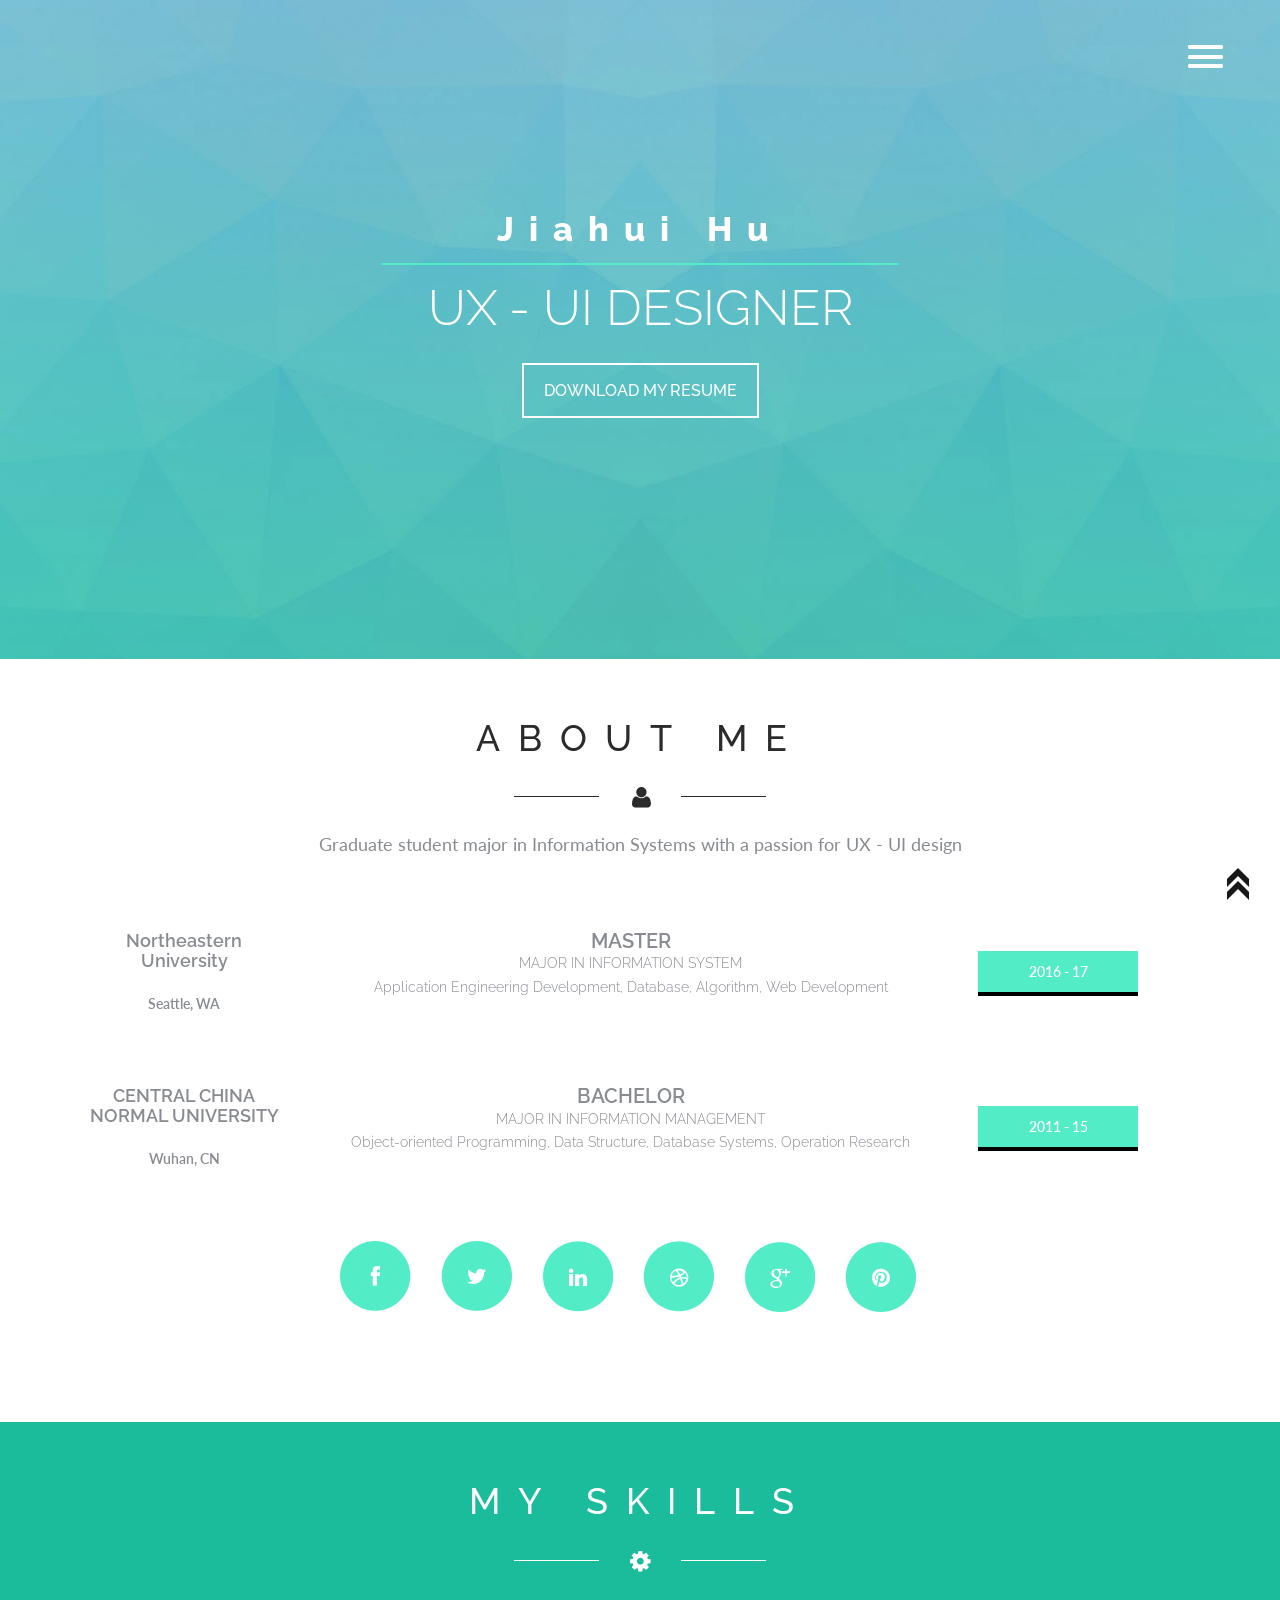
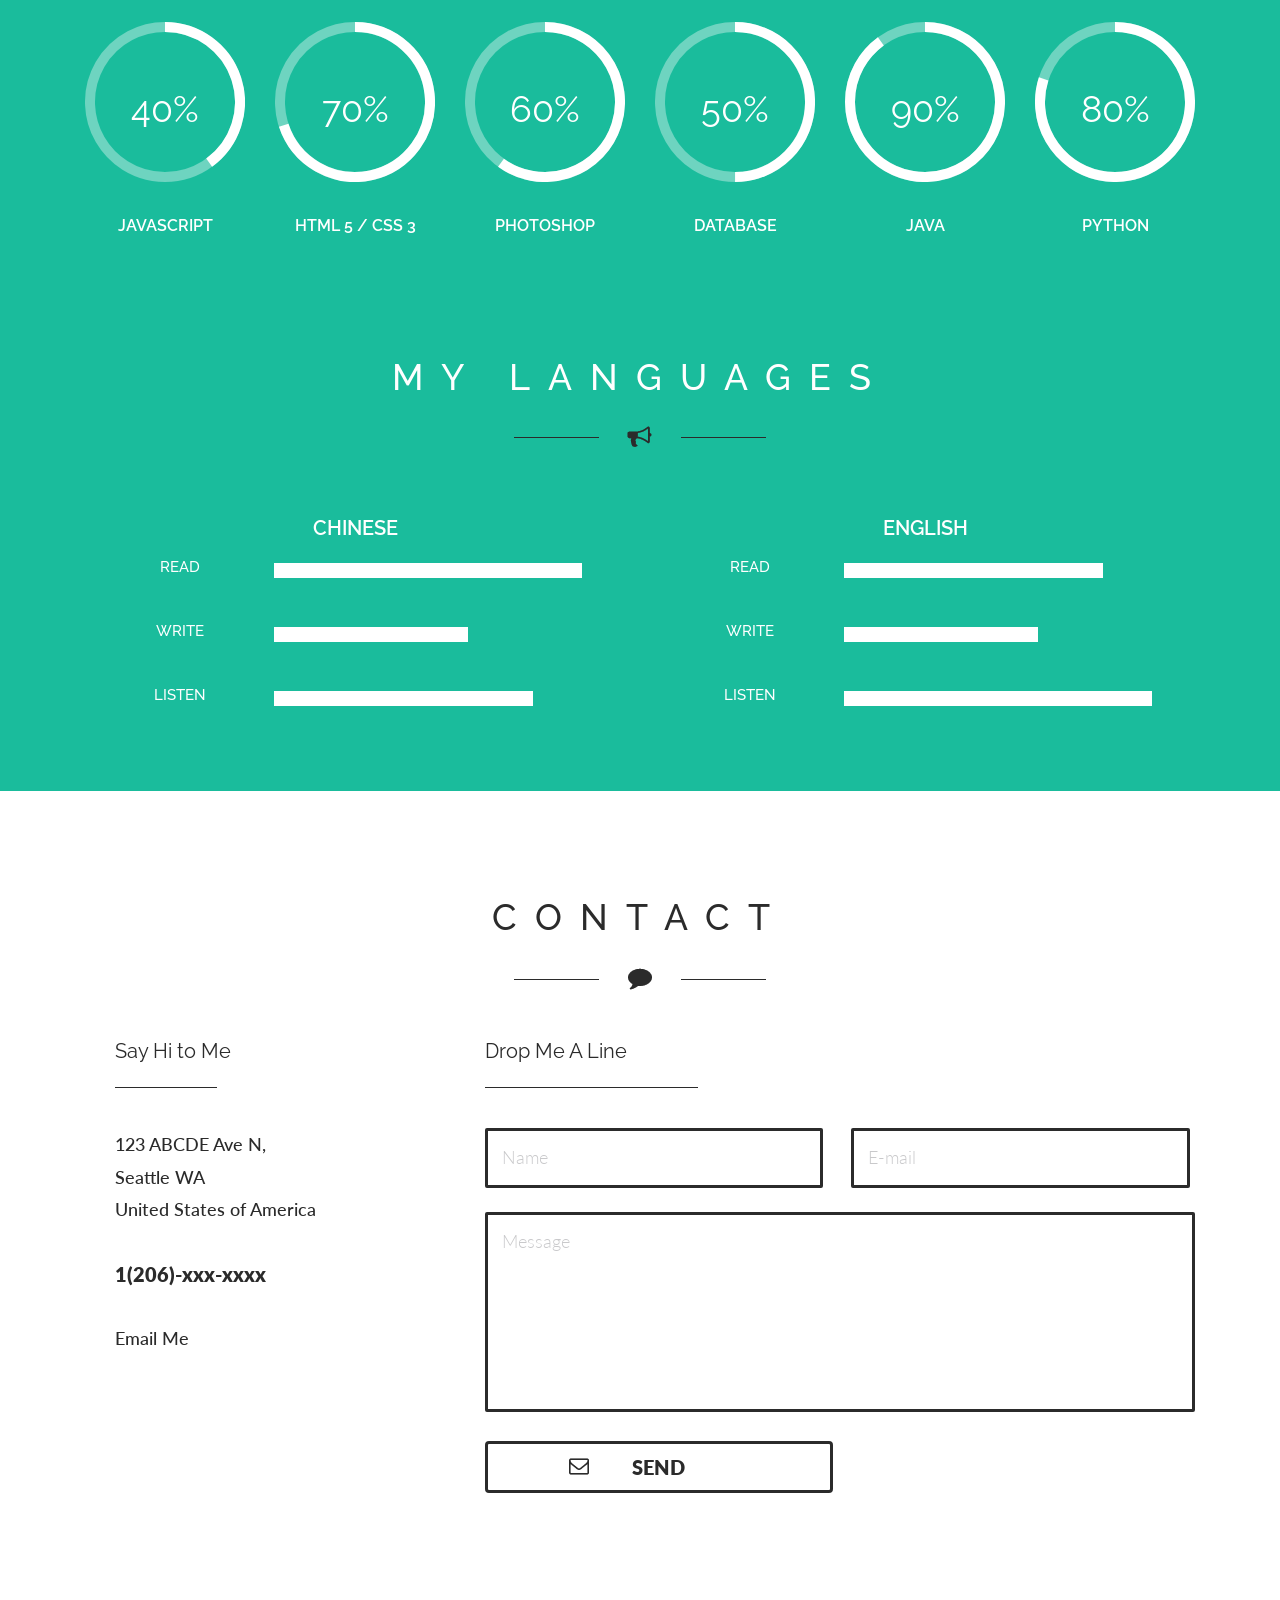
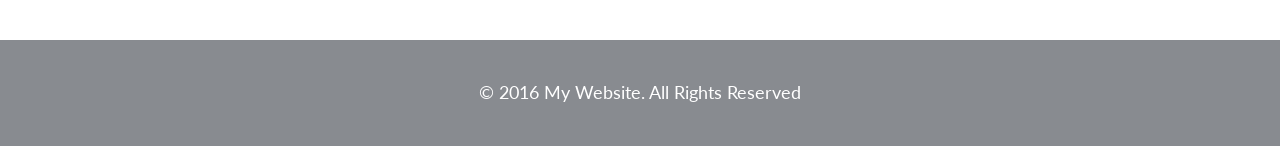
<file: index.html>
<!DOCTYPE html>
<html>
<head>
	<title>My Website</title>
	<!--fonts-->
		<link href='http://fonts.googleapis.com/css?family=Raleway:400,100,200,300,500,600,700,800,900' rel='stylesheet' type='text/css'>
		<link href='http://fonts.googleapis.com/css?family=Lato:100,300,400,700,900,100italic,300italic,400italic,700italic,900italic' rel='stylesheet' type='text/css'>
	<!--//fonts-->
		<link href="css/bootstrap.css" rel="stylesheet" type="text/css" media="all" />
		<link href="css/style.css" rel="stylesheet" type="text/css" media="all" />
	<!-- for-mobile-apps -->
		<meta name="viewport" content="width=device-width, initial-scale=1">
		<meta http-equiv="Content-Type" content="text/html; charset=utf-8" />
		<meta name="keywords" content="Kong Responsive web template, Bootstrap Web Templates, Flat Web Templates, Andriod Compatible web template, 
		Smartphone Compatible web template, free webdesigns for Nokia, Samsung, LG, SonyErricsson, Motorola web design" />
		<script type="application/x-javascript"> addEventListener("load", function() { setTimeout(hideURLbar, 0); }, false); function hideURLbar(){ window.scrollTo(0,1); } </script>
	<!-- //for-mobile-apps -->
	<!-- js -->
		<script type="text/javascript" src="js/jquery.min.js"></script>
	<!-- js -->
	<!-- start-smooth-scrolling -->
		<script type="text/javascript" src="js/move-top.js"></script>
		<script type="text/javascript" src="js/easing.js"></script>
		<script type="text/javascript">
			jQuery(document).ready(function($) {
				$(".scroll").click(function(event){		
					event.preventDefault();
					$('html,body').animate({scrollTop:$(this.hash).offset().top},1000);
				});
			});
		</script>
	<!-- start-smooth-scrolling -->

</head>
<body>
<!-- banner -->
<div class="banner" id="home">
	<div class="container"> 
		<div class="top-header row">
			<script src="js/classie.js"></script>
			<div class="top-nav">
				<div class="nav-icon">
					    <a href="#" class="right_bt" id="activator"><span> </span> </a>
				</div>
				<div class="box" id="box">
					<div class="box_content">        					                         
						<div class="box_content_center">
							<div class="form_content">
								<div class="menu_box_list">
									<ul>
										<li><a class="scroll" href="#home"><span>home</span></a></li>
										<li><a class="scroll" href="#about"><span>about</span></a></li>
										<li><a class="scroll" href="#skill"><span>skill</span></a></li>
										<li><a class="scroll" href="#contact"><span>Contact</span></a></li>
										<div class="clearfix"> </div>
									</ul>
								</div>
								<a class="boxclose" id="boxclose"> <span> </span></a>
							</div>                                  
						</div> 	
					</div> 
				</div>       	  
			</div>
			<!---start-click-drop-down-menu----->
			        <!----start-dropdown--->
			         <script type="text/javascript">
						var $ = jQuery.noConflict();
							$(function() {
								$('#activator').click(function(){
									$('#box').animate({'top':'0px'},900);
								});
								$('#boxclose').click(function(){
								$('#box').animate({'top':'-1000px'},900);
								});
							});
							$(document).ready(function(){
							//Hide (Collapse) the toggle containers on load
							$(".toggle_container").hide(); 
							//Switch the "Open" and "Close" state per click then slide up/down (depending on open/close state)
							$(".trigger").click(function(){
								$(this).toggleClass("active").next().slideToggle("slow");
									return false; //Prevent the browser jump to the link anchor
							});
												
						});
					</script>
			<!---//End-click-drop-down-menu----->
			<div class="clearfix"> </div>
		</div>
		<div class="banner-info">
			<div class="banner-middle">
				<h1>Jiahui Hu</h1>
				<div class="border"></div>
				<h2>UX - UI DESIGNER</h2>
				<a href="https://github.com/JiahuiNEU2016/JiahuiNEU2016.github.io/blob/master/Resume_JiahuiHu_1.1.pdf" download = "JiahuiResume.pdf">DOWNLOAD MY RESUME</a>
			</div>
			<div class="clearfix"></div>
		</div>
	</div>
</div>
<!--/header-banner-->
<!--about-->
<div class="about text-center" id="about">
	<div class="container">
		<h3>ABOUT ME</h3>
		<div class="strip text-center"><img src="images/about.png" alt=" "/></div>
		<p>Graduate student major in Information Systems with a passion for UX - UI design</p>
		<div class="details">
			<div class="col-md-3 city">
				<h5>Northeastern University</h5>
				<p>Seattle, WA</p>
			</div>
			<div class="col-md-7 college">
				<h4>MASTER</h4>
				<h5>MAJOR IN INFORMATION SYSTEM</h5>
				<h5>Application Engineering Development, Database, Algorithm, Web Development</h5>
			</div>
			<div class="col-md-2 date">
				<p>2016 - 17</p>
			</div>
			<div class="clearfix"></div>
		</div>
		<div class="details">
			<div class="col-md-3 city">
				<h5>CENTRAL CHINA NORMAL UNIVERSITY</h5>
				<p>Wuhan, CN</p>
			</div>
			<div class="col-md-7 college">
				<h4>BACHELOR</h4>
				<h5>MAJOR IN INFORMATION MANAGEMENT</h5>
				<h5>Object-oriented Programming, Data Structure, Database Systems, Operation Research</h5>
			</div>
			<div class="col-md-2 date">
				<p>2011 - 15</p>
			</div>
			<div class="clearfix"></div>
		</div>
		<ul>
			<li><a class="fb" href="http://www.facebook.com"></a></li>
			<li><a class="twit" href="http://www.twitter.com"></a></li>
			<li><a class="in" href="http://www.linkedin.com"></a></li>
			<li><a class="drib" href="https://dribbble.com/"></a></li>
			<li><a class="goog" href="https://plus.google.com/"></a></li>
			<li><a class="pin" href="https://www.pinterest.com/"></a></li>
		</ul>
	</div>
</div>
<!--//about-->
<div class="about-back"></div>
<!--my skill-->
<div class="my-skills text-center" id = "skill">
	<div class="container">
		<h3>MY SKILLS</h3>
		<div class="strip text-center"><img src="images/skill.png" alt=" "/></div>
		<div class="skill-grids">
					<div class="col-md-2 skills-grid text-center">
						<div class="circle" id="circles-1"></div>
						<p>JAVASCRIPT</p>
					</div>
					<div class="col-md-2 skills-grid text-center">
						<div class="circle" id="circles-4"></div>
						<p>HTML 5 / CSS 3</p>
					</div>
					<div class="col-md-2 skills-grid text-center">
						<div class="circle" id="circles-3"></div>
						<p>PHOTOSHOP</p>
					</div>
					<div class="col-md-2 skills-grid text-center">
						<div class="circle" id="circles-2"></div>
						<p>DATABASE</p>
					</div>
					<div class="col-md-2 skills-grid text-center">
						<div class="circle" id="circles-6"></div>
						<p>JAVA</p>
					</div>
					<div class="col-md-2 skills-grid text-center">
						<div class="circle" id="circles-5"></div>
						<p>PYTHON</p>
					</div>
					<div class="clearfix"> </div>
				 <script type="text/javascript" src="js/circles.js"></script>
					         <script>
								var colors = [
										['#6ed4c0', '#ffffff'], ['#6ed4c0', '#ffffff'], ['#6ed4c0', '#ffffff'], ['#6ed4c0', '#ffffff'], ['#6ed4c0', '#ffffff'], ['#6ed4c0', '#ffffff']
									];
								for (var i = 1; i <= 7; i++) {
									var child = document.getElementById('circles-' + i),
										percentage = 30 + (i * 10);

									Circles.create({
										id:         child.id,
										percentage: percentage,
										radius:     80,
										width:      10,
										number:   	percentage / 1,
										text:       '%',
										colors:     colors[i - 1]
									});
								}

				</script>
		</div>
	</div>	
</div>
<div class="my-skills text-center">
	<div class="container">
		<h3>MY LANGUAGES</h3>
		<div class="strip text-center"><img src="images/lan.png" alt=" "/></div>
		<div class="skill-grids">


			<div class="col-md-6 skills-grid">
				<h5>CHINESE</h5>
				<div class="lists">
					<div class="sub">
						<h5>Read</h5>
						<div class="progressy4"><p></p></div>
						<div class="clearfix"></div>
					</div>
					<div class="sub">
						<h5>Write</h5>
						<div class="progressy2"><p></p></div>
						<div class="clearfix"></div>
					</div>
					<div class="sub">
						<h5>Listen</h5>
						<div class="progressy3"><p></p></div>
						<div class="clearfix"></div>
					</div>
				</div>
			</div>


			<div class="col-md-6 skills-grid">
				<h5>ENGLISH</h5>
				<div class="lists">
					<div class="sub">
						<h5>Read</h5>
						<div class="progressy3"><p></p></div>
						<div class="clearfix"></div>
					</div>
					<div class="sub">
						<h5>Write</h5>
						<div class="progressy2"><p></p></div>
						<div class="clearfix"></div>
					</div>
					<div class="sub">
						<h5>Listen</h5>
						<div class="progressy4"><p></p></div>
						<div class="clearfix"></div>
					</div>
				</div>
			</div>


		</div>
	</div>
</div>
<!--//my skill-->
<div class="my-skill-back"></div>

<!--contact-->
<div class="contact" id="contact">
	<div class="container">
		<div class="contact-info text-center">
			<h3>CONTACT</h3>
			<div class="strip text-center"><img src="images/con1.png" alt=" "/></div>
		</div>
		<div class="contact-grids">
			<div class="col-md-4 contact-left">
				<h3>Say Hi to Me</h3>
				<div class="stripb"></div>
				<ul>
					<li>123 ABCDE Ave N, </li>
					<li>Seattle WA </li>
					<li>United States of America</li>
					<li>1(206)-xxx-xxxx</li>
					<li><a href="mailto:jiahuihu0425@gmail.com">Email Me</a></li>
				</ul>
			</div>
			<div class="col-md-8 contact-right">
				<h3>Drop Me A Line</h3>
				<div class="stripb"></div>
				<form>
					<input type="text" value="Name" onfocus="this.value = '';" onblur="if (this.value == '') {this.value = 'Name';}" required="">
					<input type="text" value="E-mail" onfocus="this.value = '';" onblur="if (this.value == '') {this.value = 'E-mail';}" required="">
					<textarea type="text" onfocus="this.value = '';" onblur="if (this.value == '') {this.value = 'Message';}" required="">Message</textarea>
					<input type="submit" value="SEND">
				</form>
			</div>
			<div class="clearfix"></div>
		</div>
	</div>
</div>
<!--//contact-->
<div class="footer-top"></div>

<!--footer-->
<div class="footer">
	<div class="container">
		<p>© 2016 My Website. All Rights Reserved</p>
	</div>
</div>
<!--//footer-->
<!-- here stars scrolling icon -->
	<script type="text/javascript">
		$(document).ready(function() {
			/*
				var defaults = {
				containerID: 'toTop', // fading element id
				containerHoverID: 'toTopHover', // fading element hover id
				scrollSpeed: 1200,
				easingType: 'linear' 
				};
			*/
								
			$().UItoTop({ easingType: 'easeOutQuart' });
								
			});
	</script>
<!-- //here ends scrolling icon -->
</body>
</html>
</file>
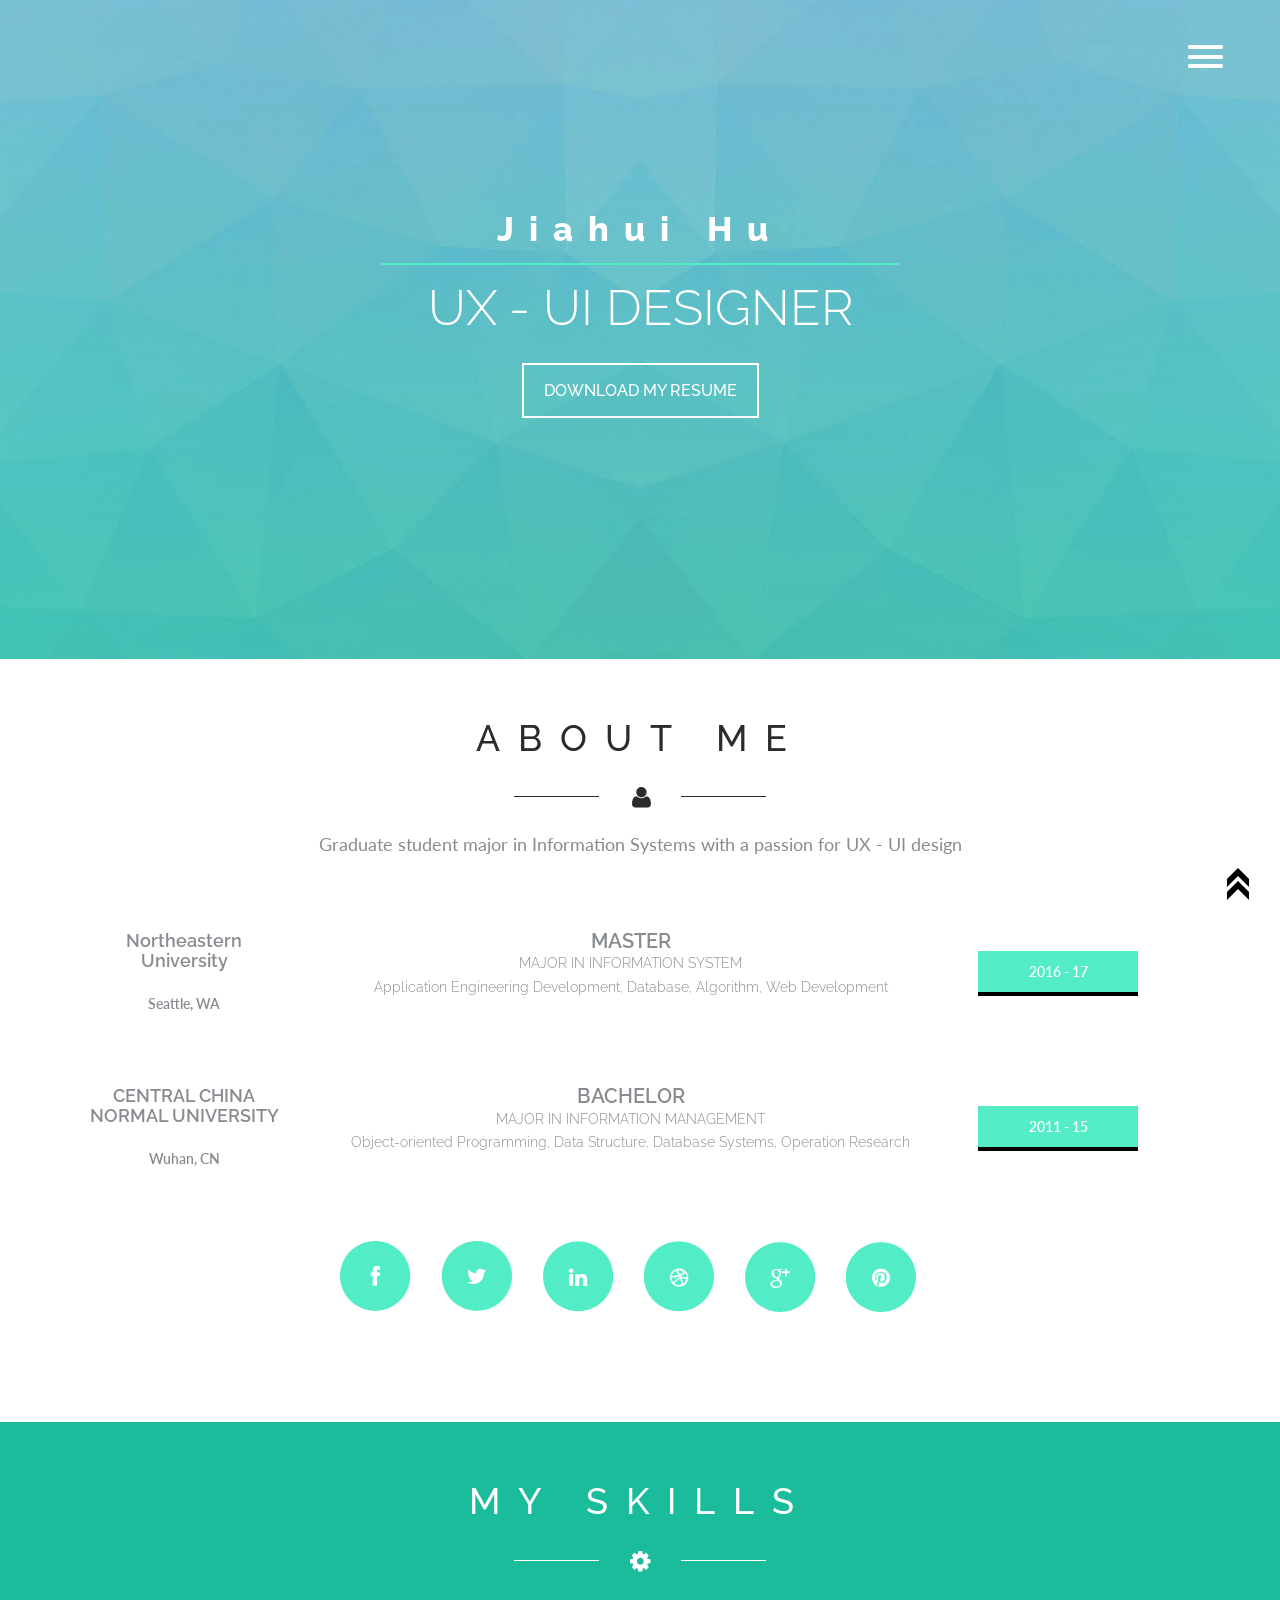
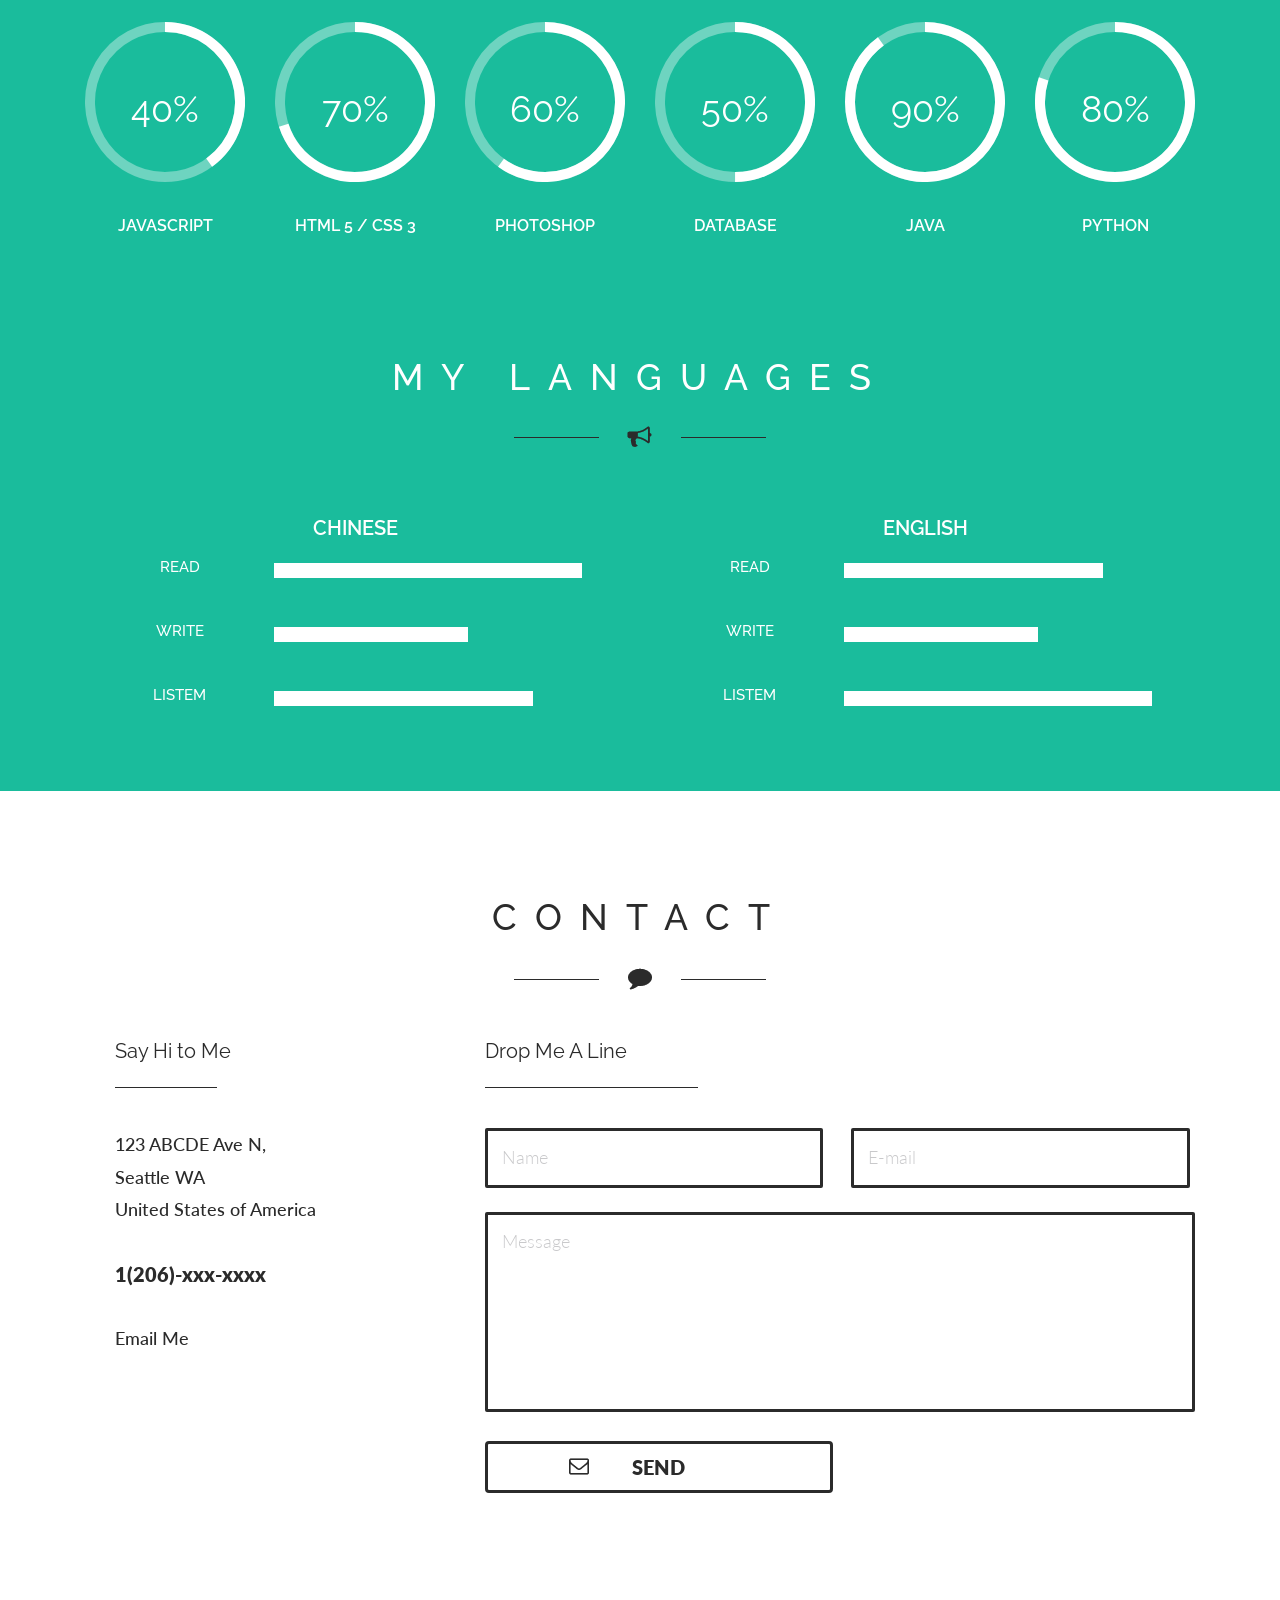
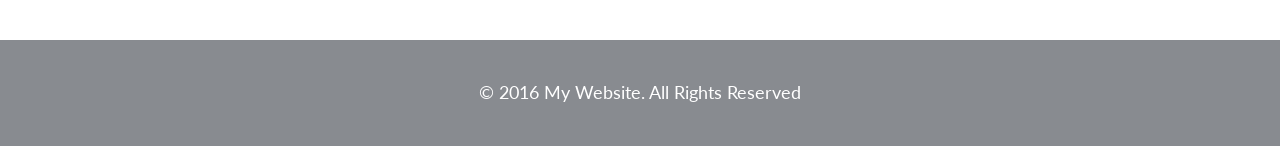
<file: html/index.html>
<!DOCTYPE html>
<html>
<head>
	<title>My Website</title>
	<!--fonts-->
		<link href='http://fonts.googleapis.com/css?family=Raleway:400,100,200,300,500,600,700,800,900' rel='stylesheet' type='text/css'>
		<link href='http://fonts.googleapis.com/css?family=Lato:100,300,400,700,900,100italic,300italic,400italic,700italic,900italic' rel='stylesheet' type='text/css'>
	<!--//fonts-->
		<link href="css/bootstrap.css" rel="stylesheet" type="text/css" media="all" />
		<link href="css/style.css" rel="stylesheet" type="text/css" media="all" />
	<!-- for-mobile-apps -->
		<meta name="viewport" content="width=device-width, initial-scale=1">
		<meta http-equiv="Content-Type" content="text/html; charset=utf-8" />
		<meta name="keywords" content="Kong Responsive web template, Bootstrap Web Templates, Flat Web Templates, Andriod Compatible web template, 
		Smartphone Compatible web template, free webdesigns for Nokia, Samsung, LG, SonyErricsson, Motorola web design" />
		<script type="application/x-javascript"> addEventListener("load", function() { setTimeout(hideURLbar, 0); }, false); function hideURLbar(){ window.scrollTo(0,1); } </script>
	<!-- //for-mobile-apps -->
	<!-- js -->
		<script type="text/javascript" src="js/jquery.min.js"></script>
	<!-- js -->
	<!-- start-smooth-scrolling -->
		<script type="text/javascript" src="js/move-top.js"></script>
		<script type="text/javascript" src="js/easing.js"></script>
		<script type="text/javascript">
			jQuery(document).ready(function($) {
				$(".scroll").click(function(event){		
					event.preventDefault();
					$('html,body').animate({scrollTop:$(this.hash).offset().top},1000);
				});
			});
		</script>
	<!-- start-smooth-scrolling -->

</head>
<body>
<!-- banner -->
<div class="banner" id="home">
	<div class="container"> 
		<div class="top-header row">
			<script src="js/classie.js"></script>
			<div class="top-nav">
				<div class="nav-icon">
					    <a href="#" class="right_bt" id="activator"><span> </span> </a>
				</div>
				<div class="box" id="box">
					<div class="box_content">        					                         
						<div class="box_content_center">
							<div class="form_content">
								<div class="menu_box_list">
									<ul>
										<li><a class="scroll" href="#home"><span>home</span></a></li>
										<li><a class="scroll" href="#about"><span>about</span></a></li>
										<li><a class="scroll" href="#skill"><span>skill</span></a></li>
										<li><a class="scroll" href="#contact"><span>Contact</span></a></li>
										<div class="clearfix"> </div>
									</ul>
								</div>
								<a class="boxclose" id="boxclose"> <span> </span></a>
							</div>                                  
						</div> 	
					</div> 
				</div>       	  
			</div>
			<!---start-click-drop-down-menu----->
			        <!----start-dropdown--->
			         <script type="text/javascript">
						var $ = jQuery.noConflict();
							$(function() {
								$('#activator').click(function(){
									$('#box').animate({'top':'0px'},900);
								});
								$('#boxclose').click(function(){
								$('#box').animate({'top':'-1000px'},900);
								});
							});
							$(document).ready(function(){
							//Hide (Collapse) the toggle containers on load
							$(".toggle_container").hide(); 
							//Switch the "Open" and "Close" state per click then slide up/down (depending on open/close state)
							$(".trigger").click(function(){
								$(this).toggleClass("active").next().slideToggle("slow");
									return false; //Prevent the browser jump to the link anchor
							});
												
						});
					</script>
			<!---//End-click-drop-down-menu----->
			<div class="clearfix"> </div>
		</div>
		<div class="banner-info">
			<div class="banner-middle">
				<h1>Jiahui Hu</h1>
				<div class="border"></div>
				<h2>UX - UI DESIGNER</h2>
				<a href="#">DOWNLOAD MY RESUME</a>
			</div>
			<div class="clearfix"></div>
		</div>
	</div>
</div>
<!--/header-banner-->
<!--about-->
<div class="about text-center" id="about">
	<div class="container">
		<h3>ABOUT ME</h3>
		<div class="strip text-center"><img src="images/about.png" alt=" "/></div>
		<p>Graduate student major in Information Systems with a passion for UX - UI design</p>
		<div class="details">
			<div class="col-md-3 city">
				<h5>Northeastern University</h5>
				<p>Seattle, WA</p>
			</div>
			<div class="col-md-7 college">
				<h4>MASTER</h4>
				<h5>MAJOR IN INFORMATION SYSTEM</h5>
				<h5>Application Engineering Development, Database, Algorithm, Web Development</h5>
			</div>
			<div class="col-md-2 date">
				<p>2016 - 17</p>
			</div>
			<div class="clearfix"></div>
		</div>
		<div class="details">
			<div class="col-md-3 city">
				<h5>CENTRAL CHINA NORMAL UNIVERSITY</h5>
				<p>Wuhan, CN</p>
			</div>
			<div class="col-md-7 college">
				<h4>BACHELOR</h4>
				<h5>MAJOR IN INFORMATION MANAGEMENT</h5>
				<h5>Object-oriented Programming, Data Structure, Database Systems, Operation Research</h5>
			</div>
			<div class="col-md-2 date">
				<p>2011 - 15</p>
			</div>
			<div class="clearfix"></div>
		</div>
		<ul>
			<li><a class="fb" href="http://www.facebook.com"></a></li>
			<li><a class="twit" href="http://www.twitter.com"></a></li>
			<li><a class="in" href="http://www.linkedin.com"></a></li>
			<li><a class="drib" href="https://dribbble.com/"></a></li>
			<li><a class="goog" href="https://plus.google.com/"></a></li>
			<li><a class="pin" href="https://www.pinterest.com/"></a></li>
		</ul>
	</div>
</div>
<!--//about-->
<div class="about-back"></div>
<!--my skill-->
<div class="my-skills text-center" id = "skill">
	<div class="container">
		<h3>MY SKILLS</h3>
		<div class="strip text-center"><img src="images/skill.png" alt=" "/></div>
		<div class="skill-grids">
					<div class="col-md-2 skills-grid text-center">
						<div class="circle" id="circles-1"></div>
						<p>JAVASCRIPT</p>
					</div>
					<div class="col-md-2 skills-grid text-center">
						<div class="circle" id="circles-4"></div>
						<p>HTML 5 / CSS 3</p>
					</div>
					<div class="col-md-2 skills-grid text-center">
						<div class="circle" id="circles-3"></div>
						<p>PHOTOSHOP</p>
					</div>
					<div class="col-md-2 skills-grid text-center">
						<div class="circle" id="circles-2"></div>
						<p>DATABASE</p>
					</div>
					<div class="col-md-2 skills-grid text-center">
						<div class="circle" id="circles-6"></div>
						<p>JAVA</p>
					</div>
					<div class="col-md-2 skills-grid text-center">
						<div class="circle" id="circles-5"></div>
						<p>PYTHON</p>
					</div>
					<div class="clearfix"> </div>
				 <script type="text/javascript" src="js/circles.js"></script>
					         <script>
								var colors = [
										['#6ed4c0', '#ffffff'], ['#6ed4c0', '#ffffff'], ['#6ed4c0', '#ffffff'], ['#6ed4c0', '#ffffff'], ['#6ed4c0', '#ffffff'], ['#6ed4c0', '#ffffff']
									];
								for (var i = 1; i <= 7; i++) {
									var child = document.getElementById('circles-' + i),
										percentage = 30 + (i * 10);

									Circles.create({
										id:         child.id,
										percentage: percentage,
										radius:     80,
										width:      10,
										number:   	percentage / 1,
										text:       '%',
										colors:     colors[i - 1]
									});
								}

				</script>
		</div>
	</div>	
</div>
<div class="my-skills text-center">
	<div class="container">
		<h3>MY LANGUAGES</h3>
		<div class="strip text-center"><img src="images/lan.png" alt=" "/></div>
		<div class="skill-grids">


			<div class="col-md-6 skills-grid">
				<h5>CHINESE</h5>
				<div class="lists">
					<div class="sub">
						<h5>Read</h5>
						<div class="progressy4"><p></p></div>
						<div class="clearfix"></div>
					</div>
					<div class="sub">
						<h5>Write</h5>
						<div class="progressy2"><p></p></div>
						<div class="clearfix"></div>
					</div>
					<div class="sub">
						<h5>Listem</h5>
						<div class="progressy3"><p></p></div>
						<div class="clearfix"></div>
					</div>
				</div>
			</div>


			<div class="col-md-6 skills-grid">
				<h5>ENGLISH</h5>
				<div class="lists">
					<div class="sub">
						<h5>Read</h5>
						<div class="progressy3"><p></p></div>
						<div class="clearfix"></div>
					</div>
					<div class="sub">
						<h5>Write</h5>
						<div class="progressy2"><p></p></div>
						<div class="clearfix"></div>
					</div>
					<div class="sub">
						<h5>Listem</h5>
						<div class="progressy4"><p></p></div>
						<div class="clearfix"></div>
					</div>
				</div>
			</div>


		</div>
	</div>
</div>
<!--//my skill-->
<div class="my-skill-back"></div>

<!--contact-->
<div class="contact" id="contact">
	<div class="container">
		<div class="contact-info text-center">
			<h3>CONTACT</h3>
			<div class="strip text-center"><img src="images/con1.png" alt=" "/></div>
		</div>
		<div class="contact-grids">
			<div class="col-md-4 contact-left">
				<h3>Say Hi to Me</h3>
				<div class="stripb"></div>
				<ul>
					<li>123 ABCDE Ave N, </li>
					<li>Seattle WA </li>
					<li>United States of America</li>
					<li>1(206)-xxx-xxxx</li>
					<li><a href="mailto:jiahuihu0425@gmail.com">Email Me</a></li>
				</ul>
			</div>
			<div class="col-md-8 contact-right">
				<h3>Drop Me A Line</h3>
				<div class="stripb"></div>
				<form>
					<input type="text" value="Name" onfocus="this.value = '';" onblur="if (this.value == '') {this.value = 'Name';}" required="">
					<input type="text" value="E-mail" onfocus="this.value = '';" onblur="if (this.value == '') {this.value = 'E-mail';}" required="">
					<textarea type="text" onfocus="this.value = '';" onblur="if (this.value == '') {this.value = 'Message';}" required="">Message</textarea>
					<input type="submit" value="SEND">
				</form>
			</div>
			<div class="clearfix"></div>
		</div>
	</div>
</div>
<!--//contact-->
<div class="footer-top"></div>

<!--footer-->
<div class="footer">
	<div class="container">
		<p>© 2016 My Website. All Rights Reserved</p>
	</div>
</div>
<!--//footer-->
<!-- here stars scrolling icon -->
	<script type="text/javascript">
		$(document).ready(function() {
			/*
				var defaults = {
				containerID: 'toTop', // fading element id
				containerHoverID: 'toTopHover', // fading element hover id
				scrollSpeed: 1200,
				easingType: 'linear' 
				};
			*/
								
			$().UItoTop({ easingType: 'easeOutQuart' });
								
			});
	</script>
<!-- //here ends scrolling icon -->
</body>
</html>
</file>
<file: css/style.css>
/*--
Author: W3layouts
Author URL: http://w3layouts.com
License: Creative Commons Attribution 3.0 Unported
License URL: http://creativecommons.org/licenses/by/3.0/
--*/
body{
	margin:0;
	font-family: 'Raleway', sans-serif;
}
body a{
	transition: 0.5s all ease;
	-webkit-transition: 0.5s all ease;
	-moz-transition: 0.5s all ease;
	-o-transition: 0.5s all ease;
	-ms-transition: 0.5s all ease;
}
h1,h2,h3,h4,h5,h6{
	margin:0;			   
}
p{
	margin:0;
}
ul,label{
	margin:0;
	padding:0;
}
body a:hover{
	text-decoration:none;
}
/*--header-menu--*/
button#showRightPush {
	background: none;
	border: none;
	color: #ffffff;
	
}
button#showRightPush img {
	padding-left: 8px;
}

/*--header--*/
.logo {
  float: left;
}
.top-nav{
	float:right;
	margin-top: 15px;
}
.top-header{
margin-top:50px;
}
.right_bt span{
	width: 37px;
    height: 25px;
	display: block;
	background: url(../images/menu.png) no-repeat 0px 0px;
}
.box{
	position:absolute;
	top:-1200px;
	width:100%;
	margin:auto;
	padding:0px;
	z-index:999999;
	text-align:center;
	left:0px;
 }
.box_content_center{
	background:rgba(0, 0, 0, 0.22);
}
a.boxclose{
	cursor: pointer;
	text-align: center;
	display: block;
	position: absolute;
	top: 19px;
	right: 290px;
 }
 #activator {
}
.menu_box_list{
	display: inline-block;
	padding:30px 0;
}
.menu_box_list ul li {
	display:inline-block;
	  margin: 0 10px;
}
.menu_box_list li a{
	color: #FFF;
	font-size: 16px;
	text-transform: uppercase;
	font-family: 'Lato', sans-serif;
	-webkit-transition: all 0.5s ease-in-out;
	-moz-transition: all 0.5s ease-in-out;
	-o-transition: all 0.5s ease-in-out;
	transition: all 0.5s ease-in-out;
	font-weight: 600;
}
.menu_box_list li a:hover{
	color:#000000;
	text-decoration: none;
}
.menu_box_list li a > i > img{
	vertical-align:middle;
}
.boxclose span{
	width:58px;
	height:73px;
	display:inline-block;
	background: url(../images/into.png) no-repeat 0px 0px;
}
/*--/header--*/
/*--banner--*/
.banner{
	background: url(../images/banner.jpg) no-repeat 0px 0px;
	background-size: cover;
	-webkit-background-size: cover;
	-moz-background-size: cover;
	-o-background-size: cover;
	text-align: center;
	min-height:750px;
}
.banner-info{
width:65%;
margin: 141px auto 0 auto;
}
.banner-middle h1{
font-size:34px;
font-weight:800;
color:#ffffff;
margin:35px 0 15px 0;
letter-spacing: 15px;
}
.banner-middle h2{
  font-size: 50px;
  font-weight: 300;
  color: #ffffff;
  margin: 15px 0 45px 0;
}
.banner-middle a{
text-decoration:none;
color:#ffffff;
font-size:16px;
font-weight:500;
padding:16px 20px;
border:2px solid #fff;
}
.banner-middle a:hover{
border:2px solid #000;
}
.banner-middle{
float:none;
}
.border {
  background: #52edc7;
  width: 70%;
  margin: 0 auto;
  padding: 1px;
}
/*--//banner--*/
/*--about--*/
.about{
padding:60px 0 25px 0;
}
.about h3{
margin:0;
color:#2b2b2b;
font-size:36px;
font-weight:500;
letter-spacing: 18px;
}
.strip{
  margin: 28px 0 0px 0;
}
.about p{
margin:20px 0 0 0;
color:#888b90;
font-size:18px;
font-family: 'Lato', sans-serif;
line-height:1.8em;
}
.details{
	margin-top:5em;
	margin-bottom: 5em;
}
.city{
	width:20%;
}
.city h5{
	color: #888b90;
	font-size:1.3em;
	font-weight:600;
}
.city p{
	color: #888b90;
	font-size:1em;
	font-weight:600;
}

.college{
	margin-right: 0em;
}
.college h4{
	color: #888b90;
	font-size:1.4em;
	font-weight:600;
}
.college h5{
	line-height:1.7em;
	color: #888b90;
	font-weight: 300;
}
.date p{
	color: #fff;
	font-size: 1em;
	font-weight: 600;
	background: #52edc7;
	padding: 8px 0px;
	text-align: center;
	border-bottom: 4px solid #000;
}
.about ul{
padding:0;
margin:45px 0 0 0;
}
.about ul li{
list-style-type:none;
display:inline-block;
margin-right:25px;
}
.about ul li a.fb{
background: url(../images/icons.png) no-repeat 0px 0px;
width:72px;
height:72px;
display:block;
}
.about ul li a.twit{
background: url(../images/icons.png) no-repeat -99px 0px;
width:72px;
height:72px;
display:block;
}
.about ul li a.twit:hover{
background: url(../images/icons.png) no-repeat -99px -71px;
}
.about ul li a.in{
background: url(../images/icons.png) no-repeat -199px 0px;
width:72px;
height:72px;
display:block;
}
.about ul li a.in:hover{
background: url(../images/icons.png) no-repeat -199px -71px;
}
.about ul li a.drib{
background: url(../images/icons.png) no-repeat -299px 0px;
width:72px;
height:72px;
display:block;
}
.about ul li a.drib:hover{
background: url(../images/icons.png) no-repeat -299px -71px;
}
.about ul li a.goog{
background: url(../images/icons.png) no-repeat -399px 0px;
width:72px;
height:72px;
display:block;
}
.about ul li a.goog:hover{
background: url(../images/icons.png) no-repeat -399px -71px;
}
.about ul li a.pin{
background: url(../images/icons.png) no-repeat -499px 0px;
width:72px;
height:72px;
display:block;
}
.about ul li a.pin:hover{
background: url(../images/icons.png) no-repeat -499px -71px;
}
.about ul li a.fb:hover{
background: url(../images/icons.png) no-repeat 0px -71px;
}
/*--//about--*/
/*--my skill--*/
.my-skills{
	background: #1abc9c;
	padding: 60px 0;
}
.my-skills h3{
margin:0;
color:#ffffff;
font-size:36px;
font-weight:500;
letter-spacing: 18px;
}
.skill-grids{
margin-top:50px;
}
.skills-grid h5{
	margin:20px 0 0 0;
	color:#ffffff;
	font-size:20px;
	font-weight:600;
	text-transform:uppercase;
}
.skills-grid p{
margin:20px 0 0 0;
color:#ffffff;
font-size:16px;
font-weight:600;
text-transform:uppercase;
}
.circle{
color:#ffffff;
font-size:36px;
}
span.circles-number {
  font-size: 36px;
}
span.circles-text {
  font-size: 36px;
}
.circles-text-wrp {
  line-height: 142px;
}

.sub h5{
	float:left;
	width:35%;
	color: #ffffff;;
	font-size:1.1em;
	font-weight:500;
	display:inline-block;
}
.progressy1,.progressy2,.progressy3,.progressy4 {
	width:60%;
	float:left;
}
.progressy1,.progressy2,.progressy3,.progressy4 {
	background:transparent;
	margin:4px 0 25px 0
}
.progressy1 p {
	background: #ffffff;
	width: 40%;
	height: 15px;
}
.progressy2 p{
	background:#ffffff;
	width: 60%;
	height: 15px;
}
.progressy3 p{
	background:#ffffff;
	width: 80%;
	height: 15px;
}
.progressy4 p{
	background:#ffffff;
	width: 95%;
	height: 15px;
}
/*--//my skill--*/

/*-- contact --*/
.contact{
background: #ffffff;
padding:0 0 0 0;
}
.contact-info h3 {
  margin: 30px;
  color: #2b2b2b;
  font-size: 36px;
  font-weight: 500;
  letter-spacing: 18px;
  }
.contact-grids{
margin-top:50px;
	margin-left: 30px;
}
.contact-grids h3 {
  color: #2b2b2b;
  font-size: 20px;
  font-weight: 400;
  margin: 0 0 25px 0;
  }
.stripb{
background:#2b2b2b;
width:30%;
height:1px;
margin: 0 0 40px 0;
}
.contact-left ul{
margin: 0 0 0 0;
padding:0;
}
.contact-left ul li{
list-style-type:none;
font-size:18px;
color:#2b2b2b;
font-weight:500;
line-height:1.8em;
font-family: 'Lato', sans-serif;
}
.contact-left ul li a{
text-decoration:none;
color:#2b2b2b;
}
.contact-left ul li a:hover{
color:#40c4a4;
}
.contact-left ul li:nth-child(4) {
font-size:20px;
  margin: 30px 0;
  font-weight: 800;
}
.contact-left ul li:nth-child(6) {
  margin: 30px 0 0 0;
  font-weight: 800;
}
.contact-right input[type="text"]:hover,.contact-right textarea:hover {
border:3px solid #40c4a4;
}
.contact-right input[type="text"] {
border:3px solid #2b2b2b;
border-radius:2px;
font-family: 'Lato', sans-serif;
	width: 47.65%;
	outline: none;
	padding: 14px;
	font-size: 18px;
	font-weight:300;
	color: #c9c9cb;
	margin: 0 24px 24px 0;
}
.contact-right textarea {
border:3px solid #2b2b2b;
border-radius:2px;
font-family: 'Lato', sans-serif;
	width: 100%;
	height: 200px;
	outline: none;
	font-weight:300;
	font-size: 18px;
	color: #c9c9cb;
	resize: none;
	padding: 14px;
	margin-bottom: 24px;
}
.contact-right input[type="text"]:nth-child(2),.coment-form input[type="text"]:nth-child(2){
margin-right:0;
}
.contact-right form input[type="submit"] {
color:#2b2b2b;
font-family: 'Lato', sans-serif;
  background: url(../images/mess.png) no-repeat 81px 14px;
  width: 49%;
  border-radius: 4px;
  height: 52px;
  font-size: 20px;
  font-weight: 800;
  padding: 0;
  border: 3px solid #2b2b2b;
}
.contact-right form input[type="submit"]:hover {
 border: 3px solid #40c4a4;
}
/*-- contact --*/
/*-- footer --*/
.footer{
background:#888b90;
padding:40px 0;
}
.footer p{
text-align:center;
font-family: 'Lato', sans-serif;
margin:0 0 0px 0;
font-size:18px;
color:#ffffff;
font-weight:400;
}
.footer p a{
color:#52edc7;
}
.footer p a:hover{
color:#ffffff;
}
/*-- //footer --*/
.footer-top{
	background-size: cover;
	-webkit-background-size: cover;
	-moz-background-size: cover;
	-o-background-size: cover;
	min-height:188px;
}
.strip-border{
background:#eeeeee;
}
.strip-border p{
margin:0;
width:15%;
margin:0 auto;
height:2px;
background:#dcdcdf;
}
/*-- to-top --*/
#toTop {
	display: none;
	text-decoration: none;
	position: fixed;
	bottom: 0px;
	right: 2%;
	overflow: hidden;
	z-index: 999; 
	width: 32px;
	height: 32px;
	border: none;
	text-indent: 100%;
	background: url("../images/arr.png") no-repeat 0px 0px;
}
#toTopHover {
	width: 32px;
	height: 32px;
	display: block;
	overflow: hidden;
	float: right;
	opacity: 0;
	-moz-opacity: 0;
	filter: alpha(opacity=0);
}
/*-- //to-top --*/
/*-- responsive media queries --*/
@media(max-width:1440px){
.comment-icons ul li {
  margin: 12px 15px 12px 0;
  }
	.top-header {
	  margin-top: 30px;
	}
	.banner.page-head {
	  min-height: 115px;
	}
	.banner {
	  min-height: 659px;
	}
	.about-back {
	  min-height: 92px;
	}
	.footer-top {
	  min-height: 167px;
	}
	.contact-back {
	  min-height: 77px;
	}
	.my-skill-back {
	  min-height: 82px;
	}

}
@media(max-width:1366px){
	.about-back {
	  min-height: 85px;
	}
	.my-skill-back {
	  min-height: 77px;
	}
	.contact-back {
	  min-height: 69px;
	}
	.footer-top {
	  min-height: 159px;
	}
	a.boxclose {
	  right: 250px;
	}

}
@media(max-width:1280px){
	a.boxclose {
	  right: 160px;
	}
	.about-back {
	  min-height: 79px;
	}
	.contact-back {
	  min-height: 65px;
	}
	.footer-top {
	  min-height: 147px;
	}
}


@media(max-width:640px){
.contact-left {
  float: left;
  width: 39% !important;
}
.contact-right {
  float: right;
  width: 61% !important;
}
	.menu_box_list ul li {
	  display: block;
	  padding: 10px 0;
	  }
	.logo {
	  float: left;
	  width: 17%;
	}
	.banner-right h1 {
	  font-size: 26px;
	}
	.banner-right h2 {
	  font-size: 35px;
	}
	.banner-right a {
	  padding: 9px 15px;
	}
	.banner-info {
	  margin: 60px auto 0 auto;
	}
	.banner {
	  min-height: 393px;
	}
	.about-back {
	  min-height: 39px;
	}
	.my-skill-back {
	  min-height: 35px;
	}
	.contact-right input[type="text"] {
	  width: 100%;
	  padding: 6px 10px;
	  font-size: 14px;
	}
	.contact-left ul li:nth-child(4) {
	  margin: 3px 0;
	}
	.contact-left ul li:nth-child(6) {
	  margin: 3px 0 0 0;
	}
	.contact-right form input[type="submit"] {
	  height: 45px;
	  width: 41%;
	  background: url(../images/mess.png) no-repeat 26px 11px;
	  }
	.footer-top {
	  min-height: 75px;
	}
}
@media(max-width:480px){
	.banner-info {
	  width: 100%;
	}
	.banner-left {
	  float: left;
	  width: 30%;
	}
	.banner-right {
	  float: right;
	  width: 70%;
	}
	.banner-middle h1 {
	  font-size: 20px;
		letter-spacing: 10px;
	}
	.banner-middle h2 {
	  font-size: 30px;
	}
	.banner-middle h2 {
	  margin: 10px 0 28px 0;
	}
	.banner {
	  min-height: 352px;
	}
	.about h3 {
	  letter-spacing: 11px;
	  font-size: 28px;
	}
	.about p {
	  margin: 22px 0 0 0;
	  font-size: 13px;
	}
	.about ul li {
	  margin-right: 6px;
	}
	.about ul li a.drib {
	  background: url(../images/icons.png) no-repeat -207px 1px;
	  width: 50px;
	  height: 50px;
	  display: block;
	  background-size: 839% !important;
	}
	.about ul li a.drib:hover {
	  background: url(../images/icons.png) no-repeat -207px -49px;
		  background-size: 839% !important;
	  }
	.about ul li a.fb {
	  background: url(../images/icons.png) no-repeat -0px 0px;
	  width: 50px;
	  height: 50px;
	  display: block;
	  background-size: 839% !important;
	}
	.about ul li a.fb:hover {
	  background: url(../images/icons.png) no-repeat -0px -49px;
		  background-size: 839% !important;
	  }
	.about ul li a.pin {
	  background: url(../images/icons.png) no-repeat -346px 0px;
	  width: 50px;
	  height: 50px;
	  display: block;
	  background-size: 839% !important;
	}
	.about ul li a.pin:hover {
	  background: url(../images/icons.png) no-repeat -346px -49px;
		  background-size: 839% !important;
	  }
	.about ul li a.twit {
	  background: url(../images/icons.png) no-repeat -69px 1px;
	  width: 50px;
	  height: 50px;
	  display: block;
	  background-size: 839% !important;
	}
	.about ul li a.goog {
	  background: url(../images/icons.png) no-repeat -278px 0px;
	  width: 50px;
	  height: 50px;
	  display: block;
	  background-size: 839% !important;
	}
	.about ul li a.goog:hover {
	  background: url(../images/icons.png) no-repeat -278px -49px;
		  background-size: 839% !important;
	  }
	.about ul li a.in {
	  background: url(../images/icons.png) no-repeat -139px 1px;
	  width: 50px;
	  height: 50px;
	  display: block;
	  background-size: 839% !important;
	}
	.about ul li a.in:hover{
	  background: url(../images/icons.png) no-repeat -139px -49px;
		  background-size: 839% !important;
	  }
	.banner-right h1 {
	  margin: 8px 0 15px 0;
	}
	.about ul li a.twit:hover {
	  background: url(../images/icons.png) no-repeat -69px -49px;
		background-size: 839% !important;
	  }
	.my-skills h3 {
	  letter-spacing: 11px;
	  font-size: 28px;
	}
	.skills-grid {
	  width: 50% !important;
	  float: left;
	}
	.skills-grid p {
	  font-size: 13px;
	}
	.skills-grid:nth-child(1), .skills-grid:nth-child(2), .skills-grid:nth-child(3), .skills-grid:nth-child(4) {
	  margin-bottom: 30px;
	}
	.my-skill-back {
	  min-height: 27px;
	}

	.contact-back {
	  min-height: 26px;
	}
	.contact-left ul li {
	  font-size: 13px;
	}
	.col-md-5.contact-left {
	  padding-left: 0;
	}
	.col-md-7.contact-right {
	  padding-right: 0;
	}
	.contact-left {
	  float: left;
	  width: 46% !important;
	}
	.contact-right {
	  float: right;
	  width: 54% !important;
	}
	.contact-right form input[type="submit"] {
	  width: 55%;
	  background: url(../images/mess.png) no-repeat 14px 11px;
	}
	.footer-top {
	  min-height: 55px;
	}
	.contact-left ul li:nth-child(4) {
	  font-size: 13px;
	  }
	.contact-right textarea {
	  height: 120px;
	  }
}
@media(max-width:320px){
.col-md-4.sample-page-right {
  padding: 0;
}

.top-header {
  margin-top: 18px;
}
.banner.page-head {
  min-height: 66px;
}
.col-md-8.sample-page-left {
  padding: 0;
}
.footer p {
  font-size: 13px;
}
.banner-right h1 {
  font-size: 16px;
  letter-spacing: 5px;
}
.banner-right h2 {
  font-size: 18px;
}
.banner-right a {
  font-size: 13px;
  }
.banner-right a {
  padding: 5px 4px;
}
.banner-right h2 {
  margin: 6px 0 14px 0;
}
.banner-right h1 {
  margin: 8px 0 8px 0;
}
.banner-info {
  margin: 38px auto 0 auto;
}
.banner {
  min-height: 231px;
}
.about-back {
  min-height: 19px;
}
.skills-grid {
  width: 100% !important;
  }
.skills-grid:nth-child(1), .skills-grid:nth-child(2), .skills-grid:nth-child(3), .skills-grid:nth-child(4), .skills-grid:nth-child(5)  {
  margin-bottom: 30px;
}
.my-skill-back {
  min-height: 17px;
}

.contact-back {
  min-height: 15px;
}
.contact-grids {
  margin-top: 25px;
}
.contact-left {
  float: left;
  width: 100% !important;
}
.contact-right {
  float: right;
  width: 100% !important;
  padding: 0;
}
.footer-top {
  min-height: 36px;
}
.contact-right input[type="text"] {
  margin: 0 0px 21px 0;
}
.contact-right form input[type="submit"] {
  width: 100%;
  background: url(../images/mess.png) no-repeat 81px 11px;
}
.contact {
  padding: 40px 0;
}
.col-md-7.contact-right {
  margin-top: 30px;
}
.about ul li a.drib {
	  background: url(../images/icons.png) no-repeat -137px 1px;
	  width: 33px;
	  height: 33px;
	  display: block;
	  background-size: 839% !important;
	}
.about ul li a.drib:hover {
	  background: url(../images/icons.png) no-repeat -137px -33px;
	  }
	.about ul li a.fb {
	  background: url(../images/icons.png) no-repeat -0px 1px;
	  width: 33px;
	  height: 33px;
	  display: block;
	  background-size: 839% !important;
	}
	.about ul li a.fb:hover {
	  background: url(../images/icons.png) no-repeat -0px -33px;
}	  
	.about ul li a.pin {
	  background: url(../images/icons.png) no-repeat -229px 0px;
	  width: 33px;
	  height: 33px;
	  display: block;
	  background-size: 839% !important;
	}
	.about ul li a.pin:hover {
	  background: url(../images/icons.png) no-repeat -229px -33px;
	  }
	.about ul li a.twit {
	  background: url(../images/icons.png) no-repeat -46px 1px;
	  width: 33px;
	  height: 33px;
	  display: block;
	  background-size: 839% !important;
	}
	.about ul li a.twit:hover {
	  background: url(../images/icons.png) no-repeat -46px -32px;
	  }
	.about ul li a.goog {
	  background: url(../images/icons.png) no-repeat -183px 0px;
	  width: 33px;
	  height: 33px;
	  display: block;
	  background-size: 839% !important;
	}
	.about ul li a.goog:hover {
	  background: url(../images/icons.png) no-repeat -183px -33px;
}	  
	.about ul li a.in {
	  background: url(../images/icons.png) no-repeat -92px 1px;
	  width: 33px;
	  height: 33px;
	  display: block;
	  background-size: 839% !important;
	}
	.about ul li a.in:hover {
	  background: url(../images/icons.png) no-repeat -92px -33px;
	  }
}


/*-- responsive media queries --*/
</file>
<file: html/css/style.css>
/*--
Author: W3layouts
Author URL: http://w3layouts.com
License: Creative Commons Attribution 3.0 Unported
License URL: http://creativecommons.org/licenses/by/3.0/
--*/
body{
	margin:0;
	font-family: 'Raleway', sans-serif;
}
body a{
	transition: 0.5s all ease;
	-webkit-transition: 0.5s all ease;
	-moz-transition: 0.5s all ease;
	-o-transition: 0.5s all ease;
	-ms-transition: 0.5s all ease;
}
h1,h2,h3,h4,h5,h6{
	margin:0;			   
}
p{
	margin:0;
}
ul,label{
	margin:0;
	padding:0;
}
body a:hover{
	text-decoration:none;
}
/*--header-menu--*/
button#showRightPush {
	background: none;
	border: none;
	color: #ffffff;
	
}
button#showRightPush img {
	padding-left: 8px;
}

/*--header--*/
.logo {
  float: left;
}
.top-nav{
	float:right;
	margin-top: 15px;
}
.top-header{
margin-top:50px;
}
.right_bt span{
	width: 37px;
    height: 25px;
	display: block;
	background: url(../images/menu.png) no-repeat 0px 0px;
}
.box{
	position:absolute;
	top:-1200px;
	width:100%;
	margin:auto;
	padding:0px;
	z-index:999999;
	text-align:center;
	left:0px;
 }
.box_content_center{
	background:rgba(0, 0, 0, 0.22);
}
a.boxclose{
	cursor: pointer;
	text-align: center;
	display: block;
	position: absolute;
	top: 19px;
	right: 290px;
 }
 #activator {
}
.menu_box_list{
	display: inline-block;
	padding:30px 0;
}
.menu_box_list ul li {
	display:inline-block;
	  margin: 0 10px;
}
.menu_box_list li a{
	color: #FFF;
	font-size: 16px;
	text-transform: uppercase;
	font-family: 'Lato', sans-serif;
	-webkit-transition: all 0.5s ease-in-out;
	-moz-transition: all 0.5s ease-in-out;
	-o-transition: all 0.5s ease-in-out;
	transition: all 0.5s ease-in-out;
	font-weight: 600;
}
.menu_box_list li a:hover{
	color:#000000;
	text-decoration: none;
}
.menu_box_list li a > i > img{
	vertical-align:middle;
}
.boxclose span{
	width:58px;
	height:73px;
	display:inline-block;
	background: url(../images/into.png) no-repeat 0px 0px;
}
/*--/header--*/
/*--banner--*/
.banner{
	background: url(../images/banner.jpg) no-repeat 0px 0px;
	background-size: cover;
	-webkit-background-size: cover;
	-moz-background-size: cover;
	-o-background-size: cover;
	text-align: center;
	min-height:750px;
}
.banner-info{
width:65%;
margin: 141px auto 0 auto;
}
.banner-middle h1{
font-size:34px;
font-weight:800;
color:#ffffff;
margin:35px 0 15px 0;
letter-spacing: 15px;
}
.banner-middle h2{
  font-size: 50px;
  font-weight: 300;
  color: #ffffff;
  margin: 15px 0 45px 0;
}
.banner-middle a{
text-decoration:none;
color:#ffffff;
font-size:16px;
font-weight:500;
padding:16px 20px;
border:2px solid #fff;
}
.banner-middle a:hover{
border:2px solid #000;
}
.banner-middle{
float:none;
}
.border {
  background: #52edc7;
  width: 70%;
  margin: 0 auto;
  padding: 1px;
}
/*--//banner--*/
/*--about--*/
.about{
padding:60px 0 25px 0;
}
.about h3{
margin:0;
color:#2b2b2b;
font-size:36px;
font-weight:500;
letter-spacing: 18px;
}
.strip{
  margin: 28px 0 0px 0;
}
.about p{
margin:20px 0 0 0;
color:#888b90;
font-size:18px;
font-family: 'Lato', sans-serif;
line-height:1.8em;
}
.details{
	margin-top:5em;
	margin-bottom: 5em;
}
.city{
	width:20%;
}
.city h5{
	color: #888b90;
	font-size:1.3em;
	font-weight:600;
}
.city p{
	color: #888b90;
	font-size:1em;
	font-weight:600;
}

.college{
	margin-right: 0em;
}
.college h4{
	color: #888b90;
	font-size:1.4em;
	font-weight:600;
}
.college h5{
	line-height:1.7em;
	color: #888b90;
	font-weight: 300;
}
.date p{
	color: #fff;
	font-size: 1em;
	font-weight: 600;
	background: #52edc7;
	padding: 8px 0px;
	text-align: center;
	border-bottom: 4px solid #000;
}
.about ul{
padding:0;
margin:45px 0 0 0;
}
.about ul li{
list-style-type:none;
display:inline-block;
margin-right:25px;
}
.about ul li a.fb{
background: url(../images/icons.png) no-repeat 0px 0px;
width:72px;
height:72px;
display:block;
}
.about ul li a.twit{
background: url(../images/icons.png) no-repeat -99px 0px;
width:72px;
height:72px;
display:block;
}
.about ul li a.twit:hover{
background: url(../images/icons.png) no-repeat -99px -71px;
}
.about ul li a.in{
background: url(../images/icons.png) no-repeat -199px 0px;
width:72px;
height:72px;
display:block;
}
.about ul li a.in:hover{
background: url(../images/icons.png) no-repeat -199px -71px;
}
.about ul li a.drib{
background: url(../images/icons.png) no-repeat -299px 0px;
width:72px;
height:72px;
display:block;
}
.about ul li a.drib:hover{
background: url(../images/icons.png) no-repeat -299px -71px;
}
.about ul li a.goog{
background: url(../images/icons.png) no-repeat -399px 0px;
width:72px;
height:72px;
display:block;
}
.about ul li a.goog:hover{
background: url(../images/icons.png) no-repeat -399px -71px;
}
.about ul li a.pin{
background: url(../images/icons.png) no-repeat -499px 0px;
width:72px;
height:72px;
display:block;
}
.about ul li a.pin:hover{
background: url(../images/icons.png) no-repeat -499px -71px;
}
.about ul li a.fb:hover{
background: url(../images/icons.png) no-repeat 0px -71px;
}
/*--//about--*/
/*--my skill--*/
.my-skills{
	background: #1abc9c;
	padding: 60px 0;
}
.my-skills h3{
margin:0;
color:#ffffff;
font-size:36px;
font-weight:500;
letter-spacing: 18px;
}
.skill-grids{
margin-top:50px;
}
.skills-grid h5{
	margin:20px 0 0 0;
	color:#ffffff;
	font-size:20px;
	font-weight:600;
	text-transform:uppercase;
}
.skills-grid p{
margin:20px 0 0 0;
color:#ffffff;
font-size:16px;
font-weight:600;
text-transform:uppercase;
}
.circle{
color:#ffffff;
font-size:36px;
}
span.circles-number {
  font-size: 36px;
}
span.circles-text {
  font-size: 36px;
}
.circles-text-wrp {
  line-height: 142px;
}

.sub h5{
	float:left;
	width:35%;
	color: #ffffff;;
	font-size:1.1em;
	font-weight:500;
	display:inline-block;
}
.progressy1,.progressy2,.progressy3,.progressy4 {
	width:60%;
	float:left;
}
.progressy1,.progressy2,.progressy3,.progressy4 {
	background:transparent;
	margin:4px 0 25px 0
}
.progressy1 p {
	background: #ffffff;
	width: 40%;
	height: 15px;
}
.progressy2 p{
	background:#ffffff;
	width: 60%;
	height: 15px;
}
.progressy3 p{
	background:#ffffff;
	width: 80%;
	height: 15px;
}
.progressy4 p{
	background:#ffffff;
	width: 95%;
	height: 15px;
}
/*--//my skill--*/

/*-- contact --*/
.contact{
background: #ffffff;
padding:0 0 0 0;
}
.contact-info h3 {
  margin: 30px;
  color: #2b2b2b;
  font-size: 36px;
  font-weight: 500;
  letter-spacing: 18px;
  }
.contact-grids{
margin-top:50px;
	margin-left: 30px;
}
.contact-grids h3 {
  color: #2b2b2b;
  font-size: 20px;
  font-weight: 400;
  margin: 0 0 25px 0;
  }
.stripb{
background:#2b2b2b;
width:30%;
height:1px;
margin: 0 0 40px 0;
}
.contact-left ul{
margin: 0 0 0 0;
padding:0;
}
.contact-left ul li{
list-style-type:none;
font-size:18px;
color:#2b2b2b;
font-weight:500;
line-height:1.8em;
font-family: 'Lato', sans-serif;
}
.contact-left ul li a{
text-decoration:none;
color:#2b2b2b;
}
.contact-left ul li a:hover{
color:#40c4a4;
}
.contact-left ul li:nth-child(4) {
font-size:20px;
  margin: 30px 0;
  font-weight: 800;
}
.contact-left ul li:nth-child(6) {
  margin: 30px 0 0 0;
  font-weight: 800;
}
.contact-right input[type="text"]:hover,.contact-right textarea:hover {
border:3px solid #40c4a4;
}
.contact-right input[type="text"] {
border:3px solid #2b2b2b;
border-radius:2px;
font-family: 'Lato', sans-serif;
	width: 47.65%;
	outline: none;
	padding: 14px;
	font-size: 18px;
	font-weight:300;
	color: #c9c9cb;
	margin: 0 24px 24px 0;
}
.contact-right textarea {
border:3px solid #2b2b2b;
border-radius:2px;
font-family: 'Lato', sans-serif;
	width: 100%;
	height: 200px;
	outline: none;
	font-weight:300;
	font-size: 18px;
	color: #c9c9cb;
	resize: none;
	padding: 14px;
	margin-bottom: 24px;
}
.contact-right input[type="text"]:nth-child(2),.coment-form input[type="text"]:nth-child(2){
margin-right:0;
}
.contact-right form input[type="submit"] {
color:#2b2b2b;
font-family: 'Lato', sans-serif;
  background: url(../images/mess.png) no-repeat 81px 14px;
  width: 49%;
  border-radius: 4px;
  height: 52px;
  font-size: 20px;
  font-weight: 800;
  padding: 0;
  border: 3px solid #2b2b2b;
}
.contact-right form input[type="submit"]:hover {
 border: 3px solid #40c4a4;
}
/*-- contact --*/
/*-- footer --*/
.footer{
background:#888b90;
padding:40px 0;
}
.footer p{
text-align:center;
font-family: 'Lato', sans-serif;
margin:0 0 0px 0;
font-size:18px;
color:#ffffff;
font-weight:400;
}
.footer p a{
color:#52edc7;
}
.footer p a:hover{
color:#ffffff;
}
/*-- //footer --*/
.footer-top{
	background-size: cover;
	-webkit-background-size: cover;
	-moz-background-size: cover;
	-o-background-size: cover;
	min-height:188px;
}
.strip-border{
background:#eeeeee;
}
.strip-border p{
margin:0;
width:15%;
margin:0 auto;
height:2px;
background:#dcdcdf;
}
/*-- to-top --*/
#toTop {
	display: none;
	text-decoration: none;
	position: fixed;
	bottom: 0px;
	right: 2%;
	overflow: hidden;
	z-index: 999; 
	width: 32px;
	height: 32px;
	border: none;
	text-indent: 100%;
	background: url("../images/arr.png") no-repeat 0px 0px;
}
#toTopHover {
	width: 32px;
	height: 32px;
	display: block;
	overflow: hidden;
	float: right;
	opacity: 0;
	-moz-opacity: 0;
	filter: alpha(opacity=0);
}
/*-- //to-top --*/
/*-- responsive media queries --*/
@media(max-width:1440px){
.comment-icons ul li {
  margin: 12px 15px 12px 0;
  }
	.top-header {
	  margin-top: 30px;
	}
	.banner.page-head {
	  min-height: 115px;
	}
	.banner {
	  min-height: 659px;
	}
	.about-back {
	  min-height: 92px;
	}
	.footer-top {
	  min-height: 167px;
	}
	.contact-back {
	  min-height: 77px;
	}
	.my-skill-back {
	  min-height: 82px;
	}

}
@media(max-width:1366px){
	.about-back {
	  min-height: 85px;
	}
	.my-skill-back {
	  min-height: 77px;
	}
	.contact-back {
	  min-height: 69px;
	}
	.footer-top {
	  min-height: 159px;
	}
	a.boxclose {
	  right: 250px;
	}

}
@media(max-width:1280px){
	a.boxclose {
	  right: 160px;
	}
	.about-back {
	  min-height: 79px;
	}
	.contact-back {
	  min-height: 65px;
	}
	.footer-top {
	  min-height: 147px;
	}
}


@media(max-width:640px){
.contact-left {
  float: left;
  width: 39% !important;
}
.contact-right {
  float: right;
  width: 61% !important;
}
	.menu_box_list ul li {
	  display: block;
	  padding: 10px 0;
	  }
	.logo {
	  float: left;
	  width: 17%;
	}
	.banner-right h1 {
	  font-size: 26px;
	}
	.banner-right h2 {
	  font-size: 35px;
	}
	.banner-right a {
	  padding: 9px 15px;
	}
	.banner-info {
	  margin: 60px auto 0 auto;
	}
	.banner {
	  min-height: 393px;
	}
	.about-back {
	  min-height: 39px;
	}
	.my-skill-back {
	  min-height: 35px;
	}
	.contact-right input[type="text"] {
	  width: 100%;
	  padding: 6px 10px;
	  font-size: 14px;
	}
	.contact-left ul li:nth-child(4) {
	  margin: 3px 0;
	}
	.contact-left ul li:nth-child(6) {
	  margin: 3px 0 0 0;
	}
	.contact-right form input[type="submit"] {
	  height: 45px;
	  width: 41%;
	  background: url(../images/mess.png) no-repeat 26px 11px;
	  }
	.footer-top {
	  min-height: 75px;
	}
}
@media(max-width:480px){
	.banner-info {
	  width: 100%;
	}
	.banner-left {
	  float: left;
	  width: 30%;
	}
	.banner-right {
	  float: right;
	  width: 70%;
	}
	.banner-middle h1 {
	  font-size: 20px;
		letter-spacing: 10px;
	}
	.banner-middle h2 {
	  font-size: 30px;
	}
	.banner-middle h2 {
	  margin: 10px 0 28px 0;
	}
	.banner {
	  min-height: 352px;
	}
	.about h3 {
	  letter-spacing: 11px;
	  font-size: 28px;
	}
	.about p {
	  margin: 22px 0 0 0;
	  font-size: 13px;
	}
	.about ul li {
	  margin-right: 6px;
	}
	.about ul li a.drib {
	  background: url(../images/icons.png) no-repeat -207px 1px;
	  width: 50px;
	  height: 50px;
	  display: block;
	  background-size: 839% !important;
	}
	.about ul li a.drib:hover {
	  background: url(../images/icons.png) no-repeat -207px -49px;
		  background-size: 839% !important;
	  }
	.about ul li a.fb {
	  background: url(../images/icons.png) no-repeat -0px 0px;
	  width: 50px;
	  height: 50px;
	  display: block;
	  background-size: 839% !important;
	}
	.about ul li a.fb:hover {
	  background: url(../images/icons.png) no-repeat -0px -49px;
		  background-size: 839% !important;
	  }
	.about ul li a.pin {
	  background: url(../images/icons.png) no-repeat -346px 0px;
	  width: 50px;
	  height: 50px;
	  display: block;
	  background-size: 839% !important;
	}
	.about ul li a.pin:hover {
	  background: url(../images/icons.png) no-repeat -346px -49px;
		  background-size: 839% !important;
	  }
	.about ul li a.twit {
	  background: url(../images/icons.png) no-repeat -69px 1px;
	  width: 50px;
	  height: 50px;
	  display: block;
	  background-size: 839% !important;
	}
	.about ul li a.goog {
	  background: url(../images/icons.png) no-repeat -278px 0px;
	  width: 50px;
	  height: 50px;
	  display: block;
	  background-size: 839% !important;
	}
	.about ul li a.goog:hover {
	  background: url(../images/icons.png) no-repeat -278px -49px;
		  background-size: 839% !important;
	  }
	.about ul li a.in {
	  background: url(../images/icons.png) no-repeat -139px 1px;
	  width: 50px;
	  height: 50px;
	  display: block;
	  background-size: 839% !important;
	}
	.about ul li a.in:hover{
	  background: url(../images/icons.png) no-repeat -139px -49px;
		  background-size: 839% !important;
	  }
	.banner-right h1 {
	  margin: 8px 0 15px 0;
	}
	.about ul li a.twit:hover {
	  background: url(../images/icons.png) no-repeat -69px -49px;
		background-size: 839% !important;
	  }
	.my-skills h3 {
	  letter-spacing: 11px;
	  font-size: 28px;
	}
	.skills-grid {
	  width: 50% !important;
	  float: left;
	}
	.skills-grid p {
	  font-size: 13px;
	}
	.skills-grid:nth-child(1), .skills-grid:nth-child(2), .skills-grid:nth-child(3), .skills-grid:nth-child(4) {
	  margin-bottom: 30px;
	}
	.my-skill-back {
	  min-height: 27px;
	}

	.contact-back {
	  min-height: 26px;
	}
	.contact-left ul li {
	  font-size: 13px;
	}
	.col-md-5.contact-left {
	  padding-left: 0;
	}
	.col-md-7.contact-right {
	  padding-right: 0;
	}
	.contact-left {
	  float: left;
	  width: 46% !important;
	}
	.contact-right {
	  float: right;
	  width: 54% !important;
	}
	.contact-right form input[type="submit"] {
	  width: 55%;
	  background: url(../images/mess.png) no-repeat 14px 11px;
	}
	.footer-top {
	  min-height: 55px;
	}
	.contact-left ul li:nth-child(4) {
	  font-size: 13px;
	  }
	.contact-right textarea {
	  height: 120px;
	  }
}
@media(max-width:320px){
.col-md-4.sample-page-right {
  padding: 0;
}

.top-header {
  margin-top: 18px;
}
.banner.page-head {
  min-height: 66px;
}
.col-md-8.sample-page-left {
  padding: 0;
}
.footer p {
  font-size: 13px;
}
.banner-right h1 {
  font-size: 16px;
  letter-spacing: 5px;
}
.banner-right h2 {
  font-size: 18px;
}
.banner-right a {
  font-size: 13px;
  }
.banner-right a {
  padding: 5px 4px;
}
.banner-right h2 {
  margin: 6px 0 14px 0;
}
.banner-right h1 {
  margin: 8px 0 8px 0;
}
.banner-info {
  margin: 38px auto 0 auto;
}
.banner {
  min-height: 231px;
}
.about-back {
  min-height: 19px;
}
.skills-grid {
  width: 100% !important;
  }
.skills-grid:nth-child(1), .skills-grid:nth-child(2), .skills-grid:nth-child(3), .skills-grid:nth-child(4), .skills-grid:nth-child(5)  {
  margin-bottom: 30px;
}
.my-skill-back {
  min-height: 17px;
}

.contact-back {
  min-height: 15px;
}
.contact-grids {
  margin-top: 25px;
}
.contact-left {
  float: left;
  width: 100% !important;
}
.contact-right {
  float: right;
  width: 100% !important;
  padding: 0;
}
.footer-top {
  min-height: 36px;
}
.contact-right input[type="text"] {
  margin: 0 0px 21px 0;
}
.contact-right form input[type="submit"] {
  width: 100%;
  background: url(../images/mess.png) no-repeat 81px 11px;
}
.contact {
  padding: 40px 0;
}
.col-md-7.contact-right {
  margin-top: 30px;
}
.about ul li a.drib {
	  background: url(../images/icons.png) no-repeat -137px 1px;
	  width: 33px;
	  height: 33px;
	  display: block;
	  background-size: 839% !important;
	}
.about ul li a.drib:hover {
	  background: url(../images/icons.png) no-repeat -137px -33px;
	  }
	.about ul li a.fb {
	  background: url(../images/icons.png) no-repeat -0px 1px;
	  width: 33px;
	  height: 33px;
	  display: block;
	  background-size: 839% !important;
	}
	.about ul li a.fb:hover {
	  background: url(../images/icons.png) no-repeat -0px -33px;
}	  
	.about ul li a.pin {
	  background: url(../images/icons.png) no-repeat -229px 0px;
	  width: 33px;
	  height: 33px;
	  display: block;
	  background-size: 839% !important;
	}
	.about ul li a.pin:hover {
	  background: url(../images/icons.png) no-repeat -229px -33px;
	  }
	.about ul li a.twit {
	  background: url(../images/icons.png) no-repeat -46px 1px;
	  width: 33px;
	  height: 33px;
	  display: block;
	  background-size: 839% !important;
	}
	.about ul li a.twit:hover {
	  background: url(../images/icons.png) no-repeat -46px -32px;
	  }
	.about ul li a.goog {
	  background: url(../images/icons.png) no-repeat -183px 0px;
	  width: 33px;
	  height: 33px;
	  display: block;
	  background-size: 839% !important;
	}
	.about ul li a.goog:hover {
	  background: url(../images/icons.png) no-repeat -183px -33px;
}	  
	.about ul li a.in {
	  background: url(../images/icons.png) no-repeat -92px 1px;
	  width: 33px;
	  height: 33px;
	  display: block;
	  background-size: 839% !important;
	}
	.about ul li a.in:hover {
	  background: url(../images/icons.png) no-repeat -92px -33px;
	  }
}


/*-- responsive media queries --*/
</file>
